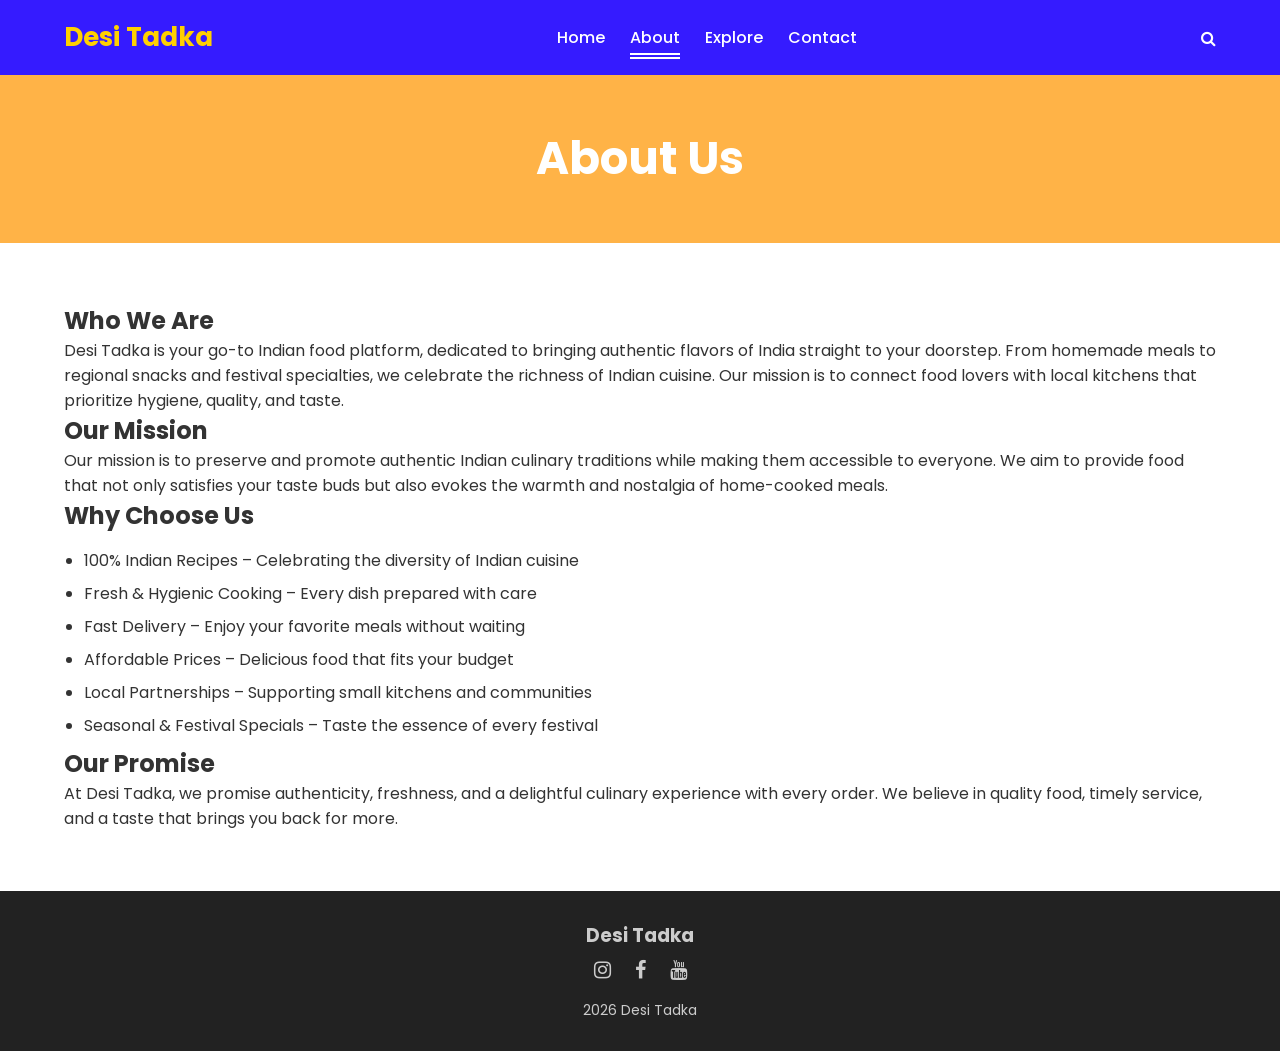
<file: about.html>
<!DOCTYPE html>
<html lang="en">
<head>
<meta charset="UTF-8" />
<meta name="viewport" content="width=device-width, initial-scale=1.0" />
<title>About | Desi Tadka</title>

<link rel="stylesheet" href="style.css" />
<link rel="preconnect" href="https://fonts.googleapis.com">
<link rel="preconnect" href="https://fonts.gstatic.com" crossorigin>
<link href="https://fonts.googleapis.com/css2?family=Poppins:wght@300;400;600;700&display=swap" rel="stylesheet">
<link rel="stylesheet" href="https://cdnjs.cloudflare.com/ajax/libs/font-awesome/4.7.0/css/font-awesome.min.css">
<link rel="icon" href="favicon.ico" />
</head>

<body>

<!-- HEADER -->
<header class="header">
  <div class="container nav">
    <a href="index.html" class="logo">Desi Tadka</a>

    <ul class="menu">
      <li><a href="index.html">Home</a></li>
      <li><a class="active" href="about.html">About</a></li>
      <li><a href="explore.html">Explore</a></li>
      <li><a href="contact.html">Contact</a></li>
    </ul>

    <i class="fa fa-search search-icon"></i>
  </div>
</header>

<!-- PAGE HERO -->
<section class="page-hero">
  <h1>About Us</h1>
</section>

<!-- ABOUT CONTENT -->
<section class="section">
  <div class="container">

    <h2>Who We Are</h2>
    <p>
      Desi Tadka is your go-to Indian food platform, dedicated to bringing authentic
      flavors of India straight to your doorstep. From homemade meals to regional
      snacks and festival specialties, we celebrate the richness of Indian cuisine.
      Our mission is to connect food lovers with local kitchens that prioritize
      hygiene, quality, and taste.
    </p>

    <h2>Our Mission</h2>
    <p>
      Our mission is to preserve and promote authentic Indian culinary traditions
      while making them accessible to everyone. We aim to provide food that not only
      satisfies your taste buds but also evokes the warmth and nostalgia of
      home-cooked meals.
    </p>

    <h2>Why Choose Us</h2>
    <ul class="list">
      <li>100% Indian Recipes – Celebrating the diversity of Indian cuisine</li>
      <li>Fresh & Hygienic Cooking – Every dish prepared with care</li>
      <li>Fast Delivery – Enjoy your favorite meals without waiting</li>
      <li>Affordable Prices – Delicious food that fits your budget</li>
      <li>Local Partnerships – Supporting small kitchens and communities</li>
      <li>Seasonal & Festival Specials – Taste the essence of every festival</li>
    </ul>

    <h2>Our Promise</h2>
    <p>
      At Desi Tadka, we promise authenticity, freshness, and a delightful culinary
      experience with every order. We believe in quality food, timely service, and a
      taste that brings you back for more.
    </p>

  </div>
</section>

<!-- FOOTER -->
<footer class="footer">
  <h3>Desi Tadka</h3>
 

  <div class="social">
    <i class="fa fa-instagram"></i>
    <i class="fa fa-facebook"></i>
    <i class="fa fa-youtube"></i>
  </div>

  <p class="copy">2026 Desi Tadka</p>
</footer>


</body>
</html>
</file>
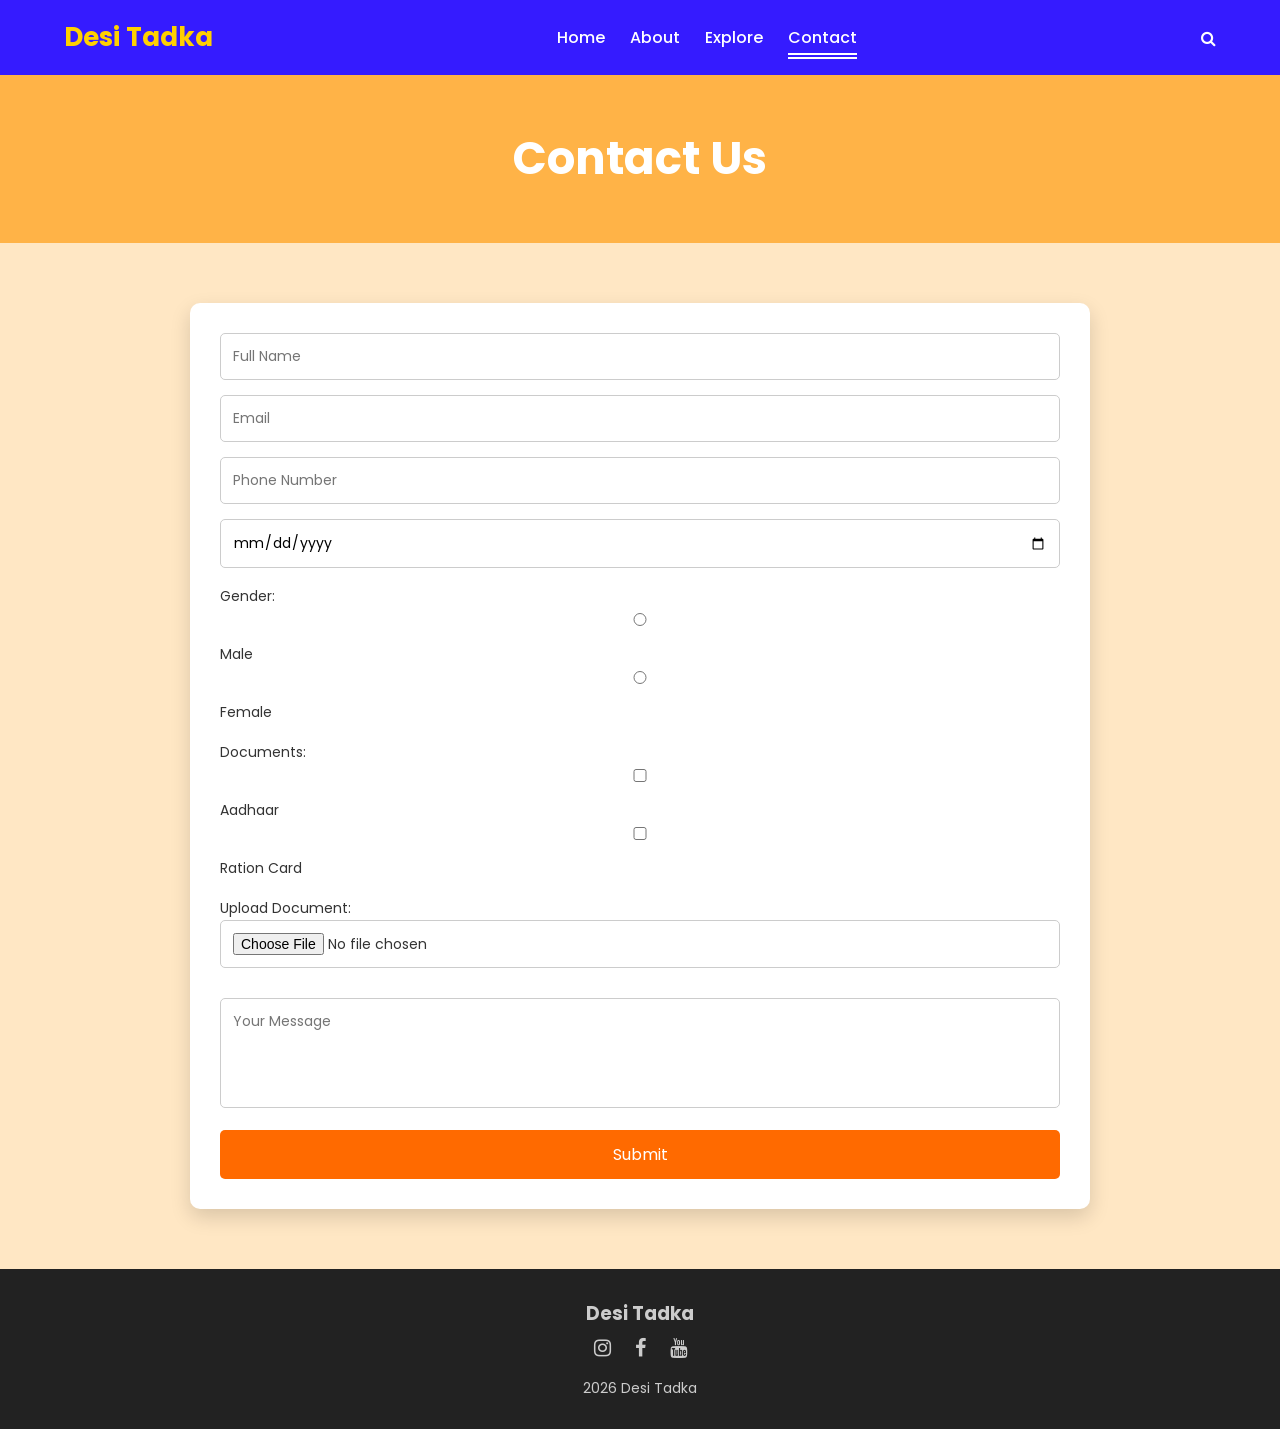
<file: contact.html>
<!DOCTYPE html>
<html lang="en">
<head>
<meta charset="UTF-8" />
<meta name="viewport" content="width=device-width, initial-scale=1.0" />
<title>Contact | Desi Tadka</title>

<link rel="stylesheet" href="style.css" />
<link rel="preconnect" href="https://fonts.googleapis.com">
<link rel="preconnect" href="https://fonts.gstatic.com" crossorigin>
<link href="https://fonts.googleapis.com/css2?family=Poppins:wght@300;400;600;700&display=swap" rel="stylesheet">
<link rel="stylesheet" href="https://cdnjs.cloudflare.com/ajax/libs/font-awesome/4.7.0/css/font-awesome.min.css">
</head>

<body>


<!-- HEADER -->
<header class="header">
  <div class="container nav">
    <a href="index.html" class="logo">Desi Tadka</a>

    <ul class="menu">
      <li><a href="index.html">Home</a></li>
      <li><a href="about.html">About</a></li>
      <li><a href="explore.html">Explore</a></li>
      <li><a class="active" href="contact.html">Contact</a></li>
    </ul>

    <i class="fa fa-search search-icon"></i>
  </div>
</header>

<!-- PAGE HERO -->
<section class="page-hero">
  <h1>Contact Us</h1>
</section>


<!-- CONTACT SECTION -->
<section class="section contact-bg">
  <div class="container">

    <div class="contact-card">
      <form class="contact-form">

        <input type="text" placeholder="Full Name" required>
        <input type="email" placeholder="Email" required>
        <input type="tel" placeholder="Phone Number" required>
        <input type="date" placeholder="dd-mm-yyyy" required>

        <div class="form-group">
          <label>Gender:</label>
          <label><input type="radio" name="gender"> Male</label>
          <label><input type="radio" name="gender"> Female</label>
        </div>

        <div class="form-group">
          <label>Documents:</label>
          <label><input type="checkbox"> Aadhaar</label>
          <label><input type="checkbox"> Ration Card</label>
        </div>

        <div class="form-group">
          <label>Upload Document:</label>
          <input type="file">
        </div>

        <textarea rows="4" placeholder="Your Message"></textarea>

        <button type="submit" class="btn submit-btn">Submit</button>

      </form>
    </div>

  </div>
</section>



<!-- FOOTER -->
<footer class="footer">
  <h3>Desi Tadka</h3>
 

  <div class="social">
    <i class="fa fa-instagram"></i>
    <i class="fa fa-facebook"></i>
    <i class="fa fa-youtube"></i>
  </div>

  <p class="copy">2026 Desi Tadka</p>
</footer>

</body>
</html>
</file>
<file: style.css>
/* =====================
   GLOBAL RESET
===================== */
* {
  margin: 0;
  padding: 0;
  box-sizing: border-box;
  font-family: 'Poppins', sans-serif;
}

body {
  background: #ffffff;
  color: #333;
}

/* =====================
   COMMON LAYOUT
===================== */
.container {
  width: 90%;
  max-width: 1200px;
  margin: auto;
}

/* =====================
   HEADER / NAVBAR
===================== */
.header {
  background: #351bff;
  padding: 18px 0;
}

.nav {
  display: flex;
  align-items: center;
  justify-content: space-between;
}

.logo {
  font-size: 26px;
  font-weight: 700;
  color: #ffd000;
  text-decoration: none;
}

.menu {
  list-style: none;
  display: flex;
  gap: 25px;
}

.menu li a {
  color: #ffffff;
  font-weight: 500;
  text-decoration: none;
  padding-bottom: 4px;
}

.menu li a:hover,
.menu li a.active {
  border-bottom: 2px solid #ffffff;
}

.search-icon {
  color: #ffffff;
  font-size: 20px;
  cursor: pointer;
}

/* =====================
   HERO (HOME PAGE)
===================== */
.hero {
  height: 90vh;
  background:
    linear-gradient(rgba(0,0,0,0.6), rgba(0,0,0,0.6)),
    url("images/hero-food.jpg") center / cover no-repeat;
  display: flex;
  align-items: center;
  justify-content: center;
  text-align: center;
}

.hero-content h1 {
  color: #ffffff;
  font-size: 48px;
}

.hero-content span {
  color: #ffb703;
}

.hero-content p {
  color: #dddddd;
  margin: 15px 0;
}

/* =====================
   BUTTONS
===================== */
.btn {
  background: #ff6a00;
  padding: 12px 30px;
  color: #ffffff;
  text-decoration: none;
  border-radius: 30px;
  display: inline-block;
}

.btn:hover {
  background: #e55c00;
}

.btn-small {
  background: #ff7a00;
  color: #ffffff;
  border: none;
  padding: 8px 15px;
  border-radius: 6px;
  cursor: pointer;
}

.btn-small:hover {
  background: #e56c00;
}

/* =====================
   PAGE HERO (ABOUT, CONTACT, EXPLORE)
===================== */
.page-hero {
  background: #ffb347;
  color: #ffffff;
  padding: 50px 0;
  text-align: center;
  font-size: 30px;
  font-weight: 600;
}

/* =====================
   SECTIONS
===================== */
.section {
  padding: 60px 0;
}

.section-title {
  text-align: center;
  margin-bottom: 40px;
  font-size: 32px;
}

/* =====================
   GRID / CARDS
===================== */
.grid {
  display: grid;
  grid-template-columns: repeat(auto-fit, minmax(250px, 1fr));
  gap: 25px;
}

/* HOME CATEGORY CARDS */
.card {
  background: #ffffff;
  border-radius: 15px;
  overflow: hidden;
  box-shadow: 0 5px 15px rgba(0,0,0,0.1);
  transition: 0.3s;
}

.card:hover {
  transform: translateY(-8px);
}

.card img {
  width: 100%;
  height: 200px;
  object-fit: cover;
}

.card h3 {
  text-align: center;
  padding: 15px;
}

/* EXPLORE PRODUCT CARDS */
.product-card {
  background: #ffffff;
  padding: 15px;
  border-radius: 12px;
  text-align: center;
  box-shadow: 0 4px 10px rgba(0,0,0,0.1);
}

.product-card img {
  width: 100%;
  height: 180px;
  object-fit: cover;
  border-radius: 10px;
}

/* =====================
   WHY CHOOSE US
===================== */
.why {
  background: #fff6f0;
  padding: 60px 0;
  text-align: center;
}

.why-grid {
  display: grid;
  grid-template-columns: repeat(auto-fit, minmax(220px,1fr));
  gap: 25px;
  margin-top: 30px;
}

.why-box i {
  font-size: 40px;
  color: #ff6a00;
}

.why-box h4 {
  margin: 15px 0;
}

/* =====================
   ABOUT PAGE
===================== */
.list {
  margin-top: 15px;
  padding-left: 20px;
}

.list li {
  margin-bottom: 8px;
}

/* =====================
   CONTACT PAGE
===================== */
.contact-bg {
  background: #ffe7c4;
  padding: 60px 0;
}

.contact-card {
  background: #ffffff;
  max-width: 900px;
  margin: auto;
  padding: 30px;
  border-radius: 10px;
  box-shadow: 0 8px 20px rgba(0,0,0,0.15);
}

.contact-form input,
.contact-form textarea {
  width: 100%;
  padding: 12px;
  margin-bottom: 15px;
  border: 1px solid #ccc;
  border-radius: 5px;
  font-size: 14px;
}

.contact-form textarea {
  resize: none;
}

.form-group {
  margin-bottom: 15px;
}

.form-group label {
  margin-right: 15px;
  font-size: 14px;
}

.submit-btn {
  width: 100%;
  background: #ff6a00;
  border: none;
  padding: 12px;
  font-size: 16px;
  border-radius: 5px;
  cursor: pointer;
}

.submit-btn:hover {
  background: #e55c00;
}

/* =====================
   FOOTER
===================== */
.footer {
  background: #222222;
  color: #cccccc;
  text-align: center;
  padding: 30px 0;
}
/* =====================
   SMOOTH TRANSITIONS (GLOBAL)
===================== */
.card,
.product-card,
.btn,
.btn-small,
.submit-btn {
  transition: all 0.3s ease;
}

/* =====================
   CARD HOVER EFFECT
===================== */
.card:hover,
.product-card:hover {
  transform: translateY(-10px) scale(1.02);
  box-shadow: 0 12px 30px rgba(0, 0, 0, 0.2);
}

/* Image zoom inside card */
.card img,
.product-card img {
  transition: transform 0.4s ease;
}

.card:hover img,
.product-card:hover img {
  transform: scale(1.1);
}

/* =====================
   BUTTON HOVER EFFECT
===================== */
.btn:hover,
.btn-small:hover,
.submit-btn:hover {
  transform: scale(1.05);
  box-shadow: 0 8px 20px rgba(255, 106, 0, 0.5);
}

/* =====================
   NAVBAR LINK HOVER EFFECT
===================== */
.menu li a {
  position: relative;
}

.menu li a::after {
  content: "";
  position: absolute;
  left: 0;
  bottom: -6px;
  width: 0%;
  height: 2px;
  background: #ffffff;
  transition: width 0.3s ease;
}

.menu li a:hover::after,
.menu li a.active::after {
  width: 100%;
}

/* =====================
   SOCIAL ICON HOVER EFFECT
===================== */
.footer .social i {
  transition: transform 0.3s ease, color 0.3s ease;
}

.footer .social i:hover {
  transform: translateY(-5px) scale(1.1);
  color: #ff6a00;
}

/* =====================
   FORM INPUT HOVER / FOCUS
===================== */
.contact-form input:focus,
.contact-form textarea:focus {
  border-color: #ff6a00;
  box-shadow: 0 0 8px rgba(255, 106, 0, 0.4);
  outline: none;
}
/* =====================
   MOBILE RESPONSIVE FIX
===================== */
@media (max-width: 768px) {

  /* NAVBAR */
  .nav {
    flex-direction: column;
    gap: 15px;
  }

  .menu {
    flex-direction: column;
    align-items: center;
    gap: 12px;
  }

  .menu li a {
    font-size: 16px;
  }

  .search-icon {
    display: none; /* optional: hide search on mobile */
  }

  /* HERO SECTION */
  .hero {
    height: auto;
    padding: 80px 20px;
  }

  .hero-content h1 {
    font-size: 32px;
  }

  .hero-content p {
    font-size: 15px;
  }

  /* PAGE HERO */
  .page-hero {
    font-size: 22px;
    padding: 35px 10px;
  }

  /* SECTIONS */
  .section {
    padding: 40px 20px;
  }

  .section-title {
    font-size: 24px;
  }

  /* GRID / CARDS */
  .grid {
    grid-template-columns: 1fr;
  }

  .card img,
  .product-card img {
    height: 200px;
  }

  /* CONTACT PAGE */
  .contact-card {
    padding: 20px;
  }

  .contact-form input,
  .contact-form textarea {
    font-size: 14px;
  }

  /* FOOTER */
  .footer h3 {
    font-size: 20px;
  }

  .footer p {
    font-size: 14px;
  }
}

/* =====================
   EXTRA SMALL DEVICES
===================== */
@media (max-width: 480px) {

  .logo {
    font-size: 22px;
  }

  .hero-content h1 {
    font-size: 26px;
  }

  .btn,
  .btn-small,
  .submit-btn {
    width: 100%;
    text-align: center;
  }

  .menu li a {
    font-size: 15px;
  }
}

.footer .social i {
  margin: 10px;
  font-size: 20px;
  cursor: pointer;
}

.copy {
  margin-top: 10px;
  font-size: 14px;
}
</file>
